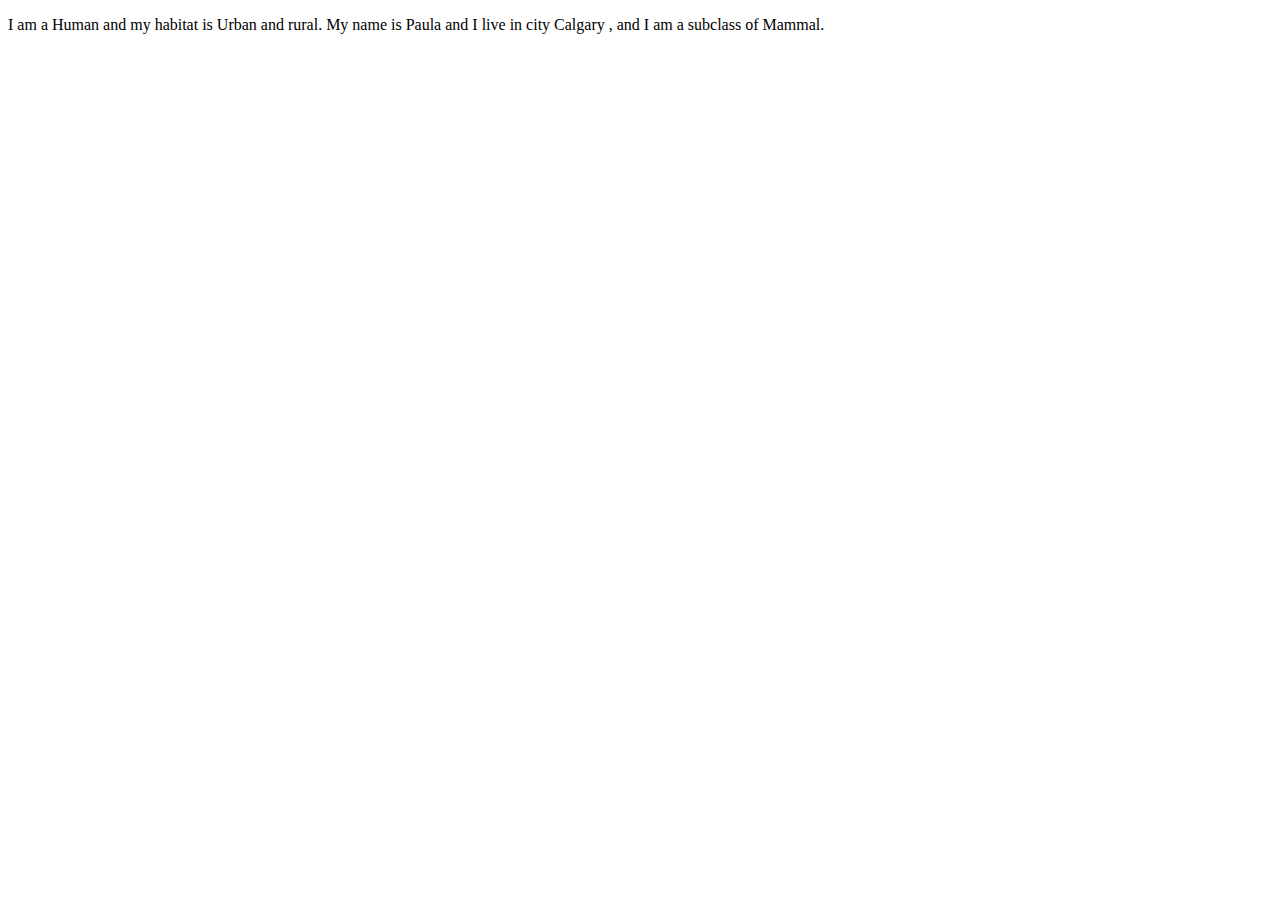
<file: Javascript2/index.html>
<!DOCTYPE html>
<html lang="en">
<head>
    <meta charset="UTF-8">
    <meta name="viewport" content="width=device-width, initial-scale=1.0">
    <title>JavaScript2</title>
</head>
<body>
    <p id="intro"></p>
 
    
    <script src="./class.js">Intro</script> 
</body>
</html>
</file>
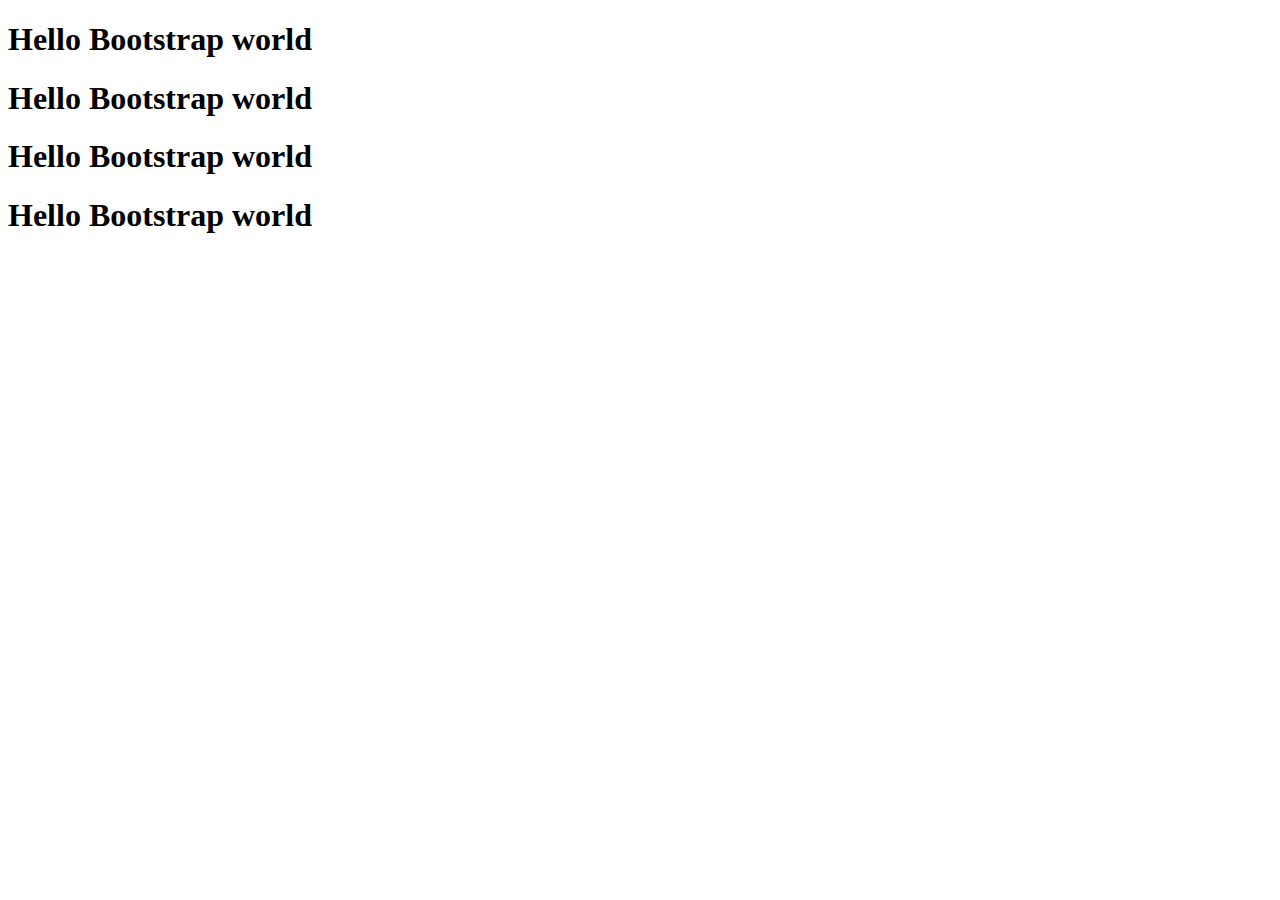
<file: Html/Bootstrap/index.html>
<!doctype html>
<html>
    <head>
        <meta name="viewport" content="width=device-width, initial-scale=1.">
        <title>Bootstrap Practice</title>
        <link href="https://cdn.jsdelivr.net/npm/bootstrap@5.3.8/dist/css/bootstrap.min.css" rel="stylesheet" integrity="sha384-sRIl4kxILFvY47J16cr9ZwB07vP4J8+LH7qKQnuqkuIAvNWLzeN8tE5YBujZqJLB" crossorigin="anonymous">
  </head>
    </head>
    <body>
        <section class="container-fluid bg-primary">
            <div class="row gx-10">
                <div class="col-lg-7 col-md-5 col-sm-1 bg-success">
                    <h1>Hello Bootstrap world</h1>
                </div>
                <div class="col-lg-3 col-md-4 col-sm-4 bg-warning">
                    <h1>Hello Bootstrap world</h1>
                </div>
                <div class="col-lg-2 col-md-2 col-sm-2 bg-light">
                    <h1>Hello Bootstrap world</h1>
                </div>
                <h1>Hello Bootstrap world</h1>
            </div>

        </section>

        
        <script src="https://cdn.jsdelivr.net/npm/bootstrap@5.3.8/dist/js/bootstrap.bundle.min.js" integrity="sha384-FKyoEForCGlyvwx9Hj09JcYn3nv7wiPVlz7YYwJrWVcXK/BmnVDxM+D2scQbITxI" crossorigin="anonymous"></script>
    </body>
</html>
</file>
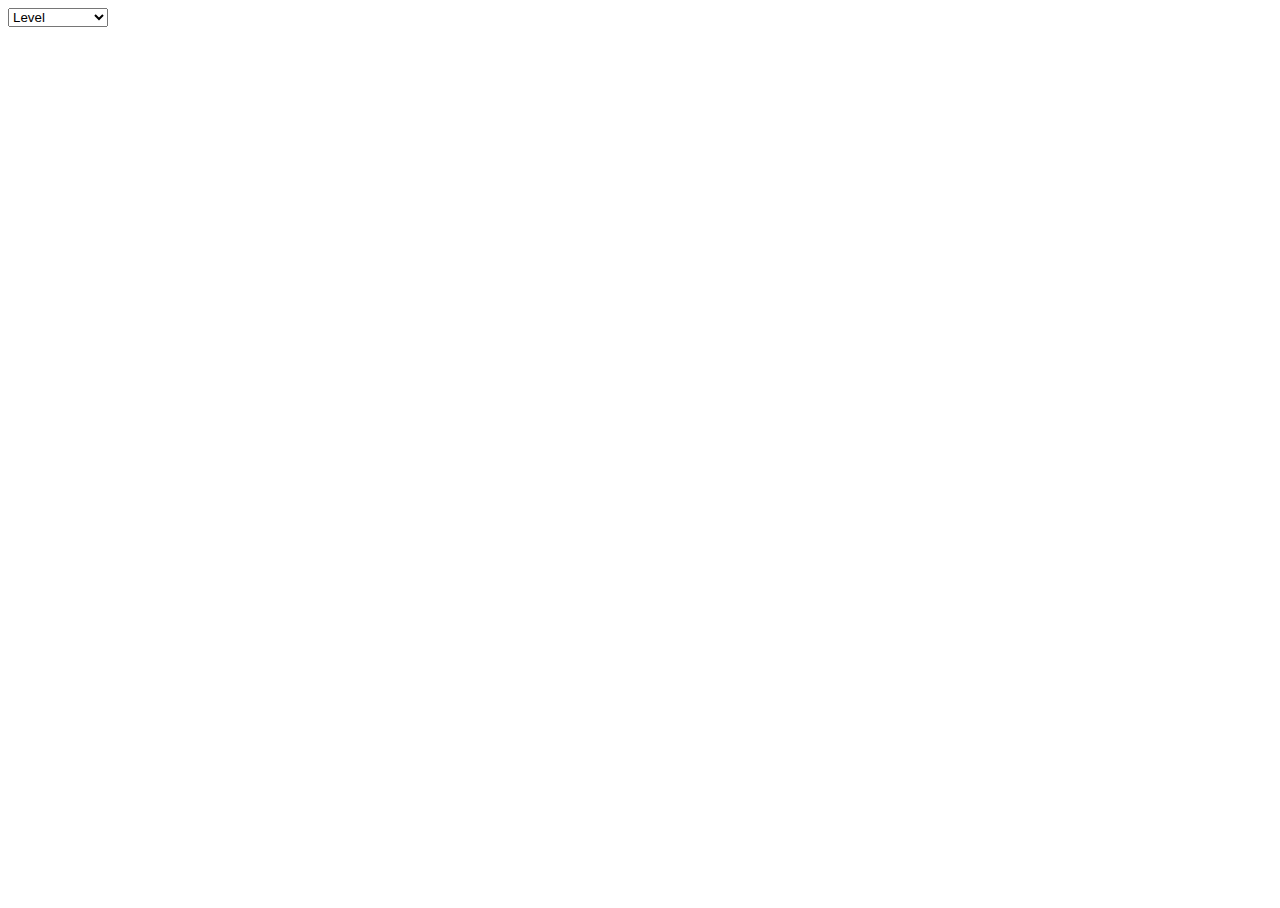
<file: Html/CARD2.5/index.html>
<!DOCTYPE html>
<html lang="en">
<head>
    <meta charset="UTF-8">
    <meta name="viewport" content="width=device-width, initial-scale=1.0">
    <title>Class task</title>
     <link
      rel="stylesheet"
      href="https://cdnjs.cloudflare.com/ajax/libs/font-awesome/4.7.0/css/font-awesome.min.css"
    />
    <link href="style.css" rel="stylesheet">
</head>
<body>
    <select id="sortBy" onchange="sortUsers()">
        <option disabled>Select to sort</option>
        <option value="level">Level</option>
        <option value="name">Name</option>
        <option value="points">Points</option>
    </select>
    <!-- container for all cards -->
    <section class="container" id="card-container">
        <!-- build card container here -->
        
        
    </section>
    <script src="https://code.jquery.com/jquery-3.7.1.min.js" integrity="sha256-/JqT3SQfawRcv/BIHPThkBvs0OEvtFFmqPF/lYI/Cxo=" crossorigin="anonymous"></script>   
    <script src="script.js"></script>

</body>
</html>
</file>
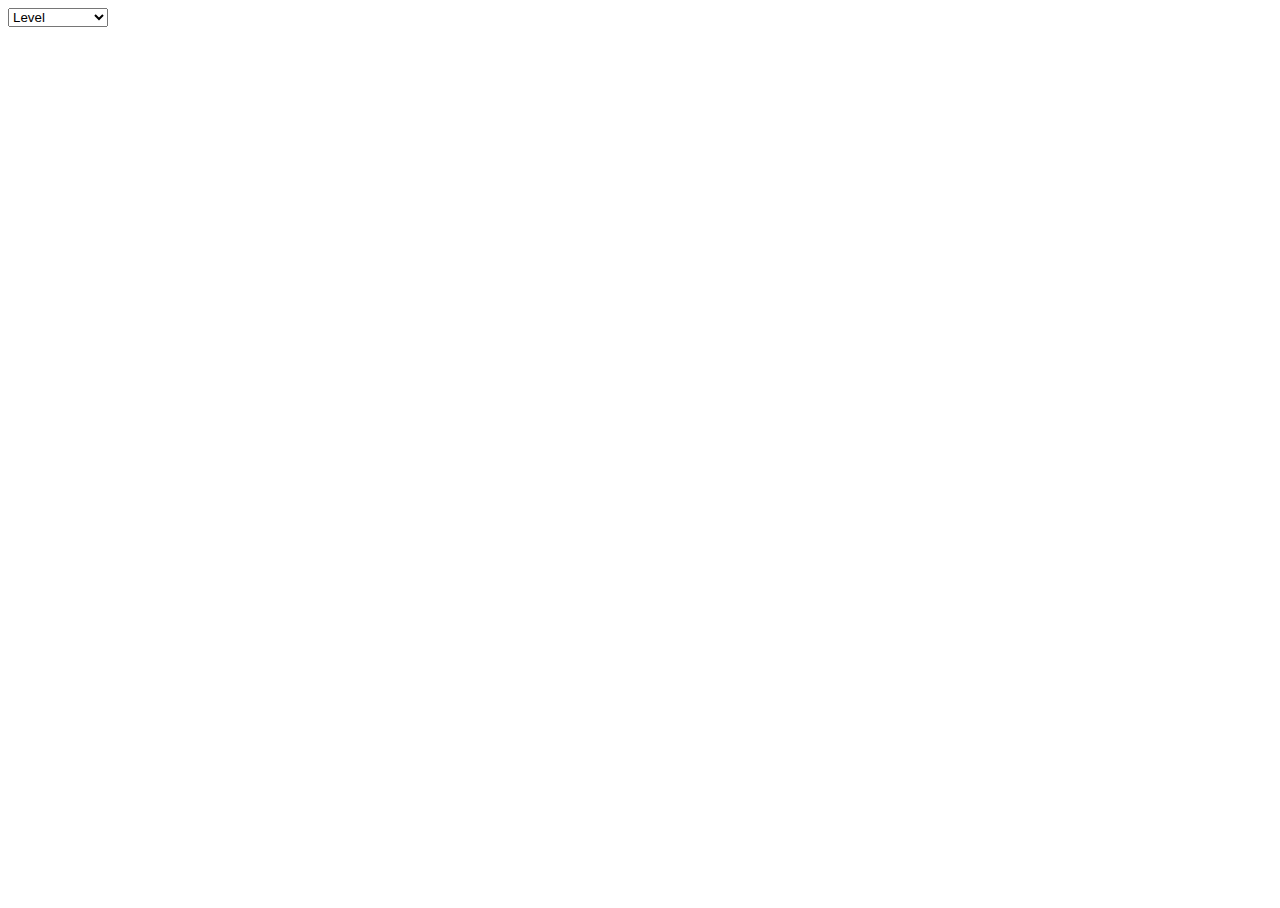
<file: Html/Classtaskconversion/index.html>
<!DOCTYPE html>
<html lang="en">
<head>
    <meta charset="UTF-8">
    <meta name="viewport" content="width=device-width, initial-scale=1.0">
    <title>Class task</title>
    <link
      rel="stylesheet"
      href="https://cdnjs.cloudflare.com/ajax/libs/font-awesome/4.7.0/css/font-awesome.min.css"
    />
    <link href="style.css" rel="stylesheet" >
</head>
<body>
    <select id="sortBy" onchange="sortUser()">
        <option disabled>Select to sort</option>
        <option value="level">Level</option>
        <option value="name">Name</option>
        <option value="points">Points</option>
    </select>

    <!--contaniner for all cards-->
    <section class="container" id="card-container">
        <!--build card container here-->
        


    </section>
    <script src="https://code.jquery.com/jquery-3.7.1.min.js" integrity="sha256-/JqT3SQfawRcv/BIHPThkBvs0OEvtFFmqPF/lYI/Cxo=" crossorigin="anonymous"></script>   
    <script src="script.js"></script>
</body>
</html>
</file>
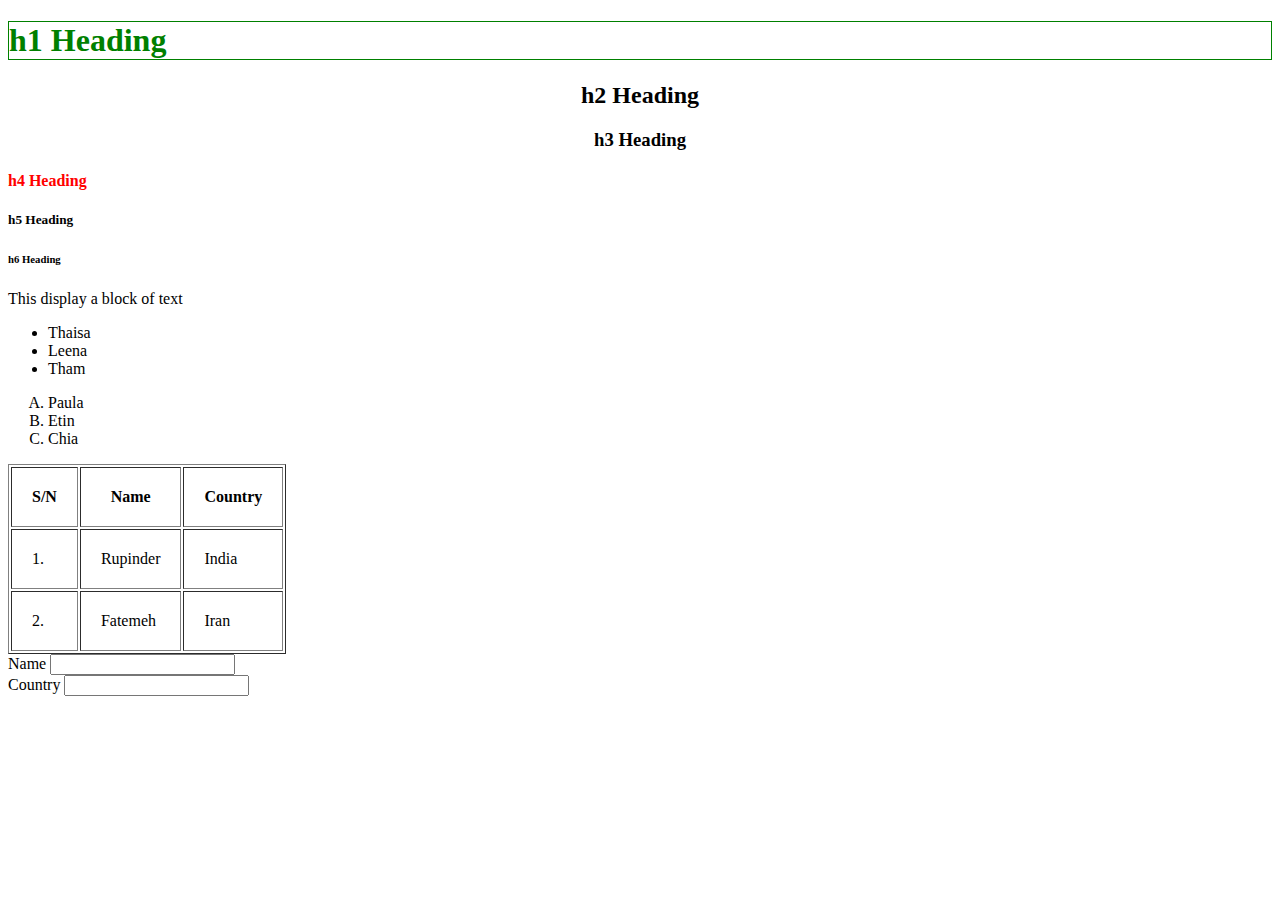
<file: Html/HTML/index.html>
<!DOCTYPE html>
<html>
    <head>
        <meta charset="UTF-8">
        <meta name="description" content="Wit fall cohort html">
        <meta name="keywords" content="html, css, biginner, tag">
        <meta name="viewport" content="width=device-width, initial-scale=1.0">
        <meta name="" content="">
<!-- Information from your page to the browser --> 
        <title>This is my first page</title>
        <link rel="stylesheet" href="style.css"> <!--css file-->
        <style>
            h2{
                text-align: center;
            }
        </style>
    </head>

    <body> <!--thing that you want to see in your page-->
        <div>
            <h1 style="color: green; border: 1px solid green">h1 Heading</h1>
            <h2>h2 Heading</h2>
            <h3 id="witid" style="text-align: center;">h3 Heading</h3>
            <h4>h4 Heading</h4>
            <h5 class="witclass">h5 Heading</h5>
            <h6 class="witclass">h6 Heading</h6>
            <p>This display a block of text</p>
        </div>

        <section>
            <ul>
                <li>Thaisa</li>
                <li>Leena</li>
                <li>Tham</li>
            </ul>
            <ol type="A" start="C">
                <li>Paula</li>
                <li>Etin</li>
                <li>Chia</li>
            </ol>
        </section>

        <table border="1" cellpadding="20">
            <thead>
                <tr> <!--table row-->
                    <th>S/N</th> <!--table head, styling is different, it is bold-->
                    <th>Name</th>
                    <th>Country</th>
                </tr>
            </thead>
            <tbody>
                <tr>
                    <td>1.</td> <!--table data-->
                    <td>Rupinder</td>
                    <td>India</td>
                </tr>
                <tr>
                    <td>2.</td>
                    <td rowspan="2">Fatemeh</td>
                    <td>Iran</td>
                </tr>
            </tbody>
            <tfoot></tfoot> <!--optional--> 
        </table>

        <form>
            <div>
                <label>Name</label>
                <input type="text"> <!--type="images, file, text, number"-->
            </div>
            <div>
                <label>Country</label>
                <input type="text">
            </div>

        </form>


    </body>
    <footer> <!--Optional-->
    </footer>
</html>
</file>
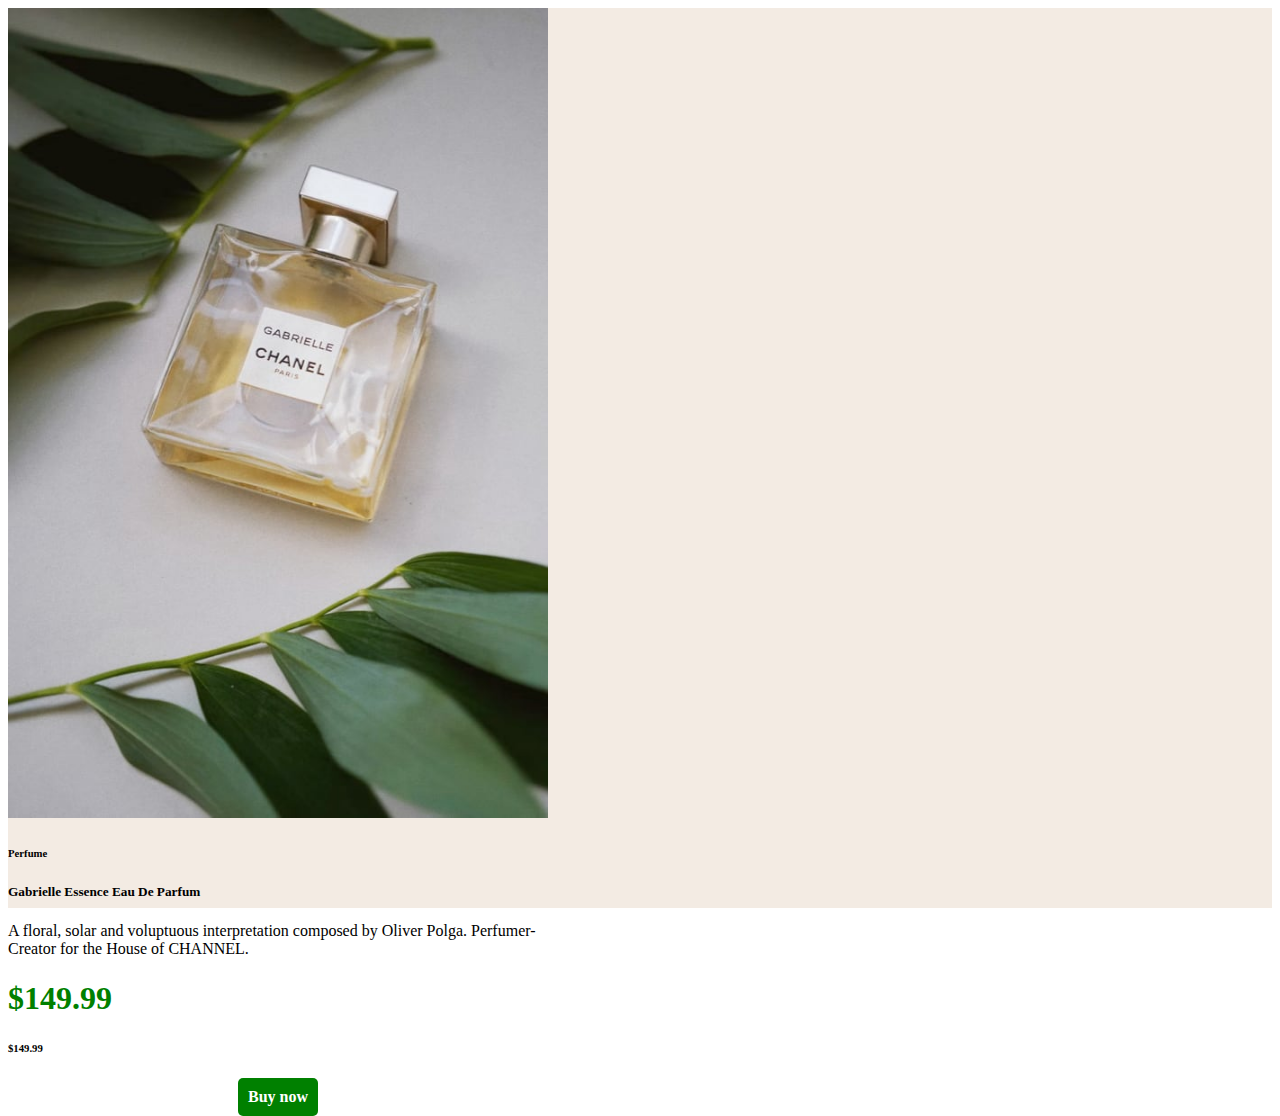
<file: Html/Bootstrap/Bootstrap.html>
<!DOCTYPE html>
<html lang="en">
<head>
    <meta charset="UTF-8">
    <meta name="viewport" content="width=device-width, initial-scale=1.0">
    <title>Document</title>
    <link href="https://cdn.jsdelivr.net/npm/bootstrap@5.3.8/dist/css/bootstrap.min.css" rel="stylesheet" integrity="sha384-sRIl4kxILFvY47J16cr9ZwB07vP4J8+LH7qKQnuqkuIAvNWLzeN8tE5YBujZqJLB" crossorigin="anonymous">
</head>
<body>
    <main class="container-fluid" style="background-color: #f3ebe3;">
        <div class="row d-flex" style="height: 100vh">
            <section class="col-lg-6 mx-auto my-auto">
                <div class="card mb-3" style="max-width: 540px;">
                    <div class="row g-0">
                        <div class="col-md-5">
                        <img src="./images/image-product-desktop.jpg" class="rounded-start" height="100%" width="100%"alt="...">
                        </div>
                        <div class="col-md-7 my-auto ps-3">
                        <div class="card-body">
                            <h6 class="text-uppercase text-secondary">Perfume</h6>
                            <h5 class="card-title">Gabrielle Essence Eau De Parfum</h5>
                            <p class="card-text text-secondary">A floral, solar and voluptuous interpretation composed by Oliver Polga. Perfumer-Creator for the House of CHANNEL.</p>
                            <div class="price">
                                <h1 style="color:green; ">$149.99</h1>
                                <h6 class="price">$149.99</h6>
                            </div>
                            <h4 class="button" style="margin: auto; background-color: green; width: fit-content; border-radius: 5px; padding: 10px; color: white;">Buy now</h4>
                        </div>
                        </div>
                    </div>
                </div>
            </section>

        </div>
    </main>

   <script src="https://cdn.jsdelivr.net/npm/bootstrap@5.3.8/dist/js/bootstrap.bundle.min.js" integrity="sha384-FKyoEForCGlyvwx9Hj09JcYn3nv7wiPVlz7YYwJrWVcXK/BmnVDxM+D2scQbITxI" crossorigin="anonymous"></script> 
</body>
</html>
</file>
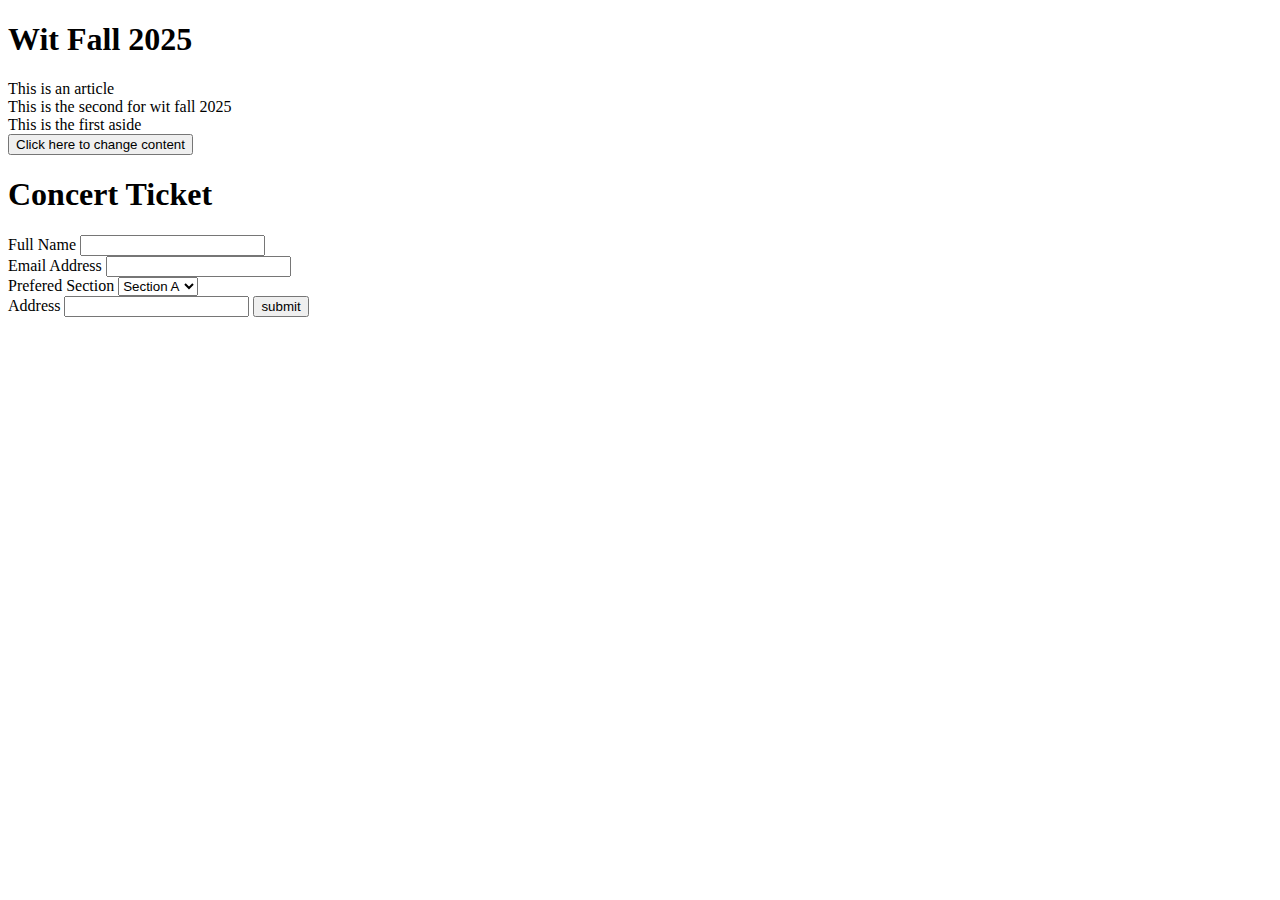
<file: JavaScript/Dom/dom.html>
<!DOCTYPE html>
<html lang="en">
    <head>
        <meta charset="UTF-8">
        <meta name="viewport" content="width=device-width, initial-scale=1.0">
        <title>Document</title>
    </head>
    <body>
        <section>
            <h1 class="witdetails">Wit Fall 2025</h1>
            <article class="witdetails" id="articleone">This is an article</article>
        </section>
        <article>This is the second for wit fall 2025</article>



        <div>
            <aside id="firstaside">This is the first aside</aside>
            <button id="firstbtn">Click here to change content</button>
        </div>

        <h1>Concert Ticket</h1>
        <form>
            <div>
                <label for="fullname">Full Name</label>
                <input type="text" id="fullname" >
            </div>
            <div>
                <label for="email">Email Address</label>
                <input type="email" id="email" >
            </div>
            <div>
                <label for="preferedsection">Prefered Section</label>
                <select id="preferedsection">
                    <option value="sectiona">Section A</option>
                    <option value="sectionb">Section B</option>
                    <option value="sectionc">Section C</option>
                </select>
            </div>
            <div>
                <label for="address">Address</label>
                <input type="text" id="address">           

            <input type="submit" id="submit" value="submit">
            </div>
            <div id="printticket">
                
            </div>
        </form>           



        <script src="./dom.js"></script> 
    </body>

</html>
</file>
<file: Html/CARD2.5/style.css>
:root{
    --background-color: yellow;
}

html,body{
    height: 100%;
    width: 100%;
}
.container{
    width: 80%;
    margin: auto;
    display: flex;
    flex-wrap: wrap;
    justify-content: center;
}

.card{
    width: 450px;
    height: 250px;
    background: linear-gradient(#f8f8f8, #fff);
    box-shadow: 0 8px 16px -8px rgba(0,0,0,0.4);
    border-radius: 8px;
    position: relative;
    overflow: hidden;
    margin: 10px;
}


.card .left-info{
    width: 150px;
    height: 100%;
    float: left;
    background-color: var(--background-color);
    position: relative;
    display: flex;
    flex-wrap: wrap;
    align-items: center;
    justify-content: center;
}

.card .left-info img{
    height: 100px;
    width: auto;
}

.card .left-info #user-level, .card .left-info #user-points{
    color: #fff;
    background: rgba(0,0,0,0.25);
    padding: 5px 15px;
    border-radius: 100px;
    font-size: 11px;
}

.card .right-info header h1{
    text-align: center;
}

.card .right-info #user-description{
    padding: 0px 20px;
}

.plus-minus-button{
    padding: 5px 30px;
    border-radius: 15px;
    border: none;
    color: white;
    background-image: linear-gradient(to left, #0ec7e0, #1496e1);
}

.flex-wrap{
    display: flex;
    flex-wrap: wrap;
    justify-content: space-evenly;
    margin-bottom: 20px;
}
</file>
<file: Html/Classtaskconversion/style.css>
/*creating variables*/
:root {
    --background-color: blue;
}

html, body {
    height: 100%;
    width: 100%;
}

.container {
    width: 80%;
    margin: auto; 
    display: flex;
    flex-wrap: wrap;   
    justify-content: center;
    flex-direction: row;
}

.card {
    width: 450px;
    height: 250px;
    background: linear-gradient(#f8f8f8, #fff);
    box-shadow: 0 8px 16px -8px #888888;
    border-radius: 20px;
    position: relative;
    margin: 20px;
}

.card .left-info {
    width: 150px;
    height: 100%;
    float: left;
    background-color: var(--background-color);
    position: relative;
    display: flex;
    flex-wrap: wrap;
    align-items: center;
    justify-content: center;
    border-radius: 20px;
}

.card .left-info img {
    height: 100px;
    width: auto;
}

.card .left-info #user-level, 
.card .left-info #user-points {
    color: #fff;
    background: rgba(0,0,0,0.25);
    padding: 5px 15px;
    border-radius: 100px;
    font-size: 11px;
}

.card .right-info {
    position: relative;
    display: flex;
    padding: 15px;
}

.card .right-info header h1 {
    text-align: center;    
} 

.plus-minus-button{
    color: #fff;
    background: rgba(93, 247, 234, 0.75);
    padding: 5px 20px;
    border-radius: 100px;
    border-color: white;
    border-style: solid;
    border-width: 2px;
    font-size: 16px;
    font-weight: bold;
    margin: 5px;
    
}

.flex-wrap{
    display: flex;
    flex-wrap: wrap;
    justify-content: space-evenly;
    margin-bottom: 20px;
}
</file>
<file: Html/HTML/style.css>
/* Css - Cascading Style Sheet - define styles - design */

/* how to apply css to html 
css selectors
selector specificity
chaining selectors to control specificity */

/*Inline - as an attribute to a tag
in the head
external*/

h4{
    color: red
}


/* CSS SELECTORS 
by tag: div
by class: it can be apply to multiple elements - e.g .witclass
by id: this is unique, can be apply only to one element - e.g #witid

specificity - Priority to > ID > Class > tag

selector {
    property: value;
    property: value;
    property: value;
    property: value; 
}

*/
</file>
